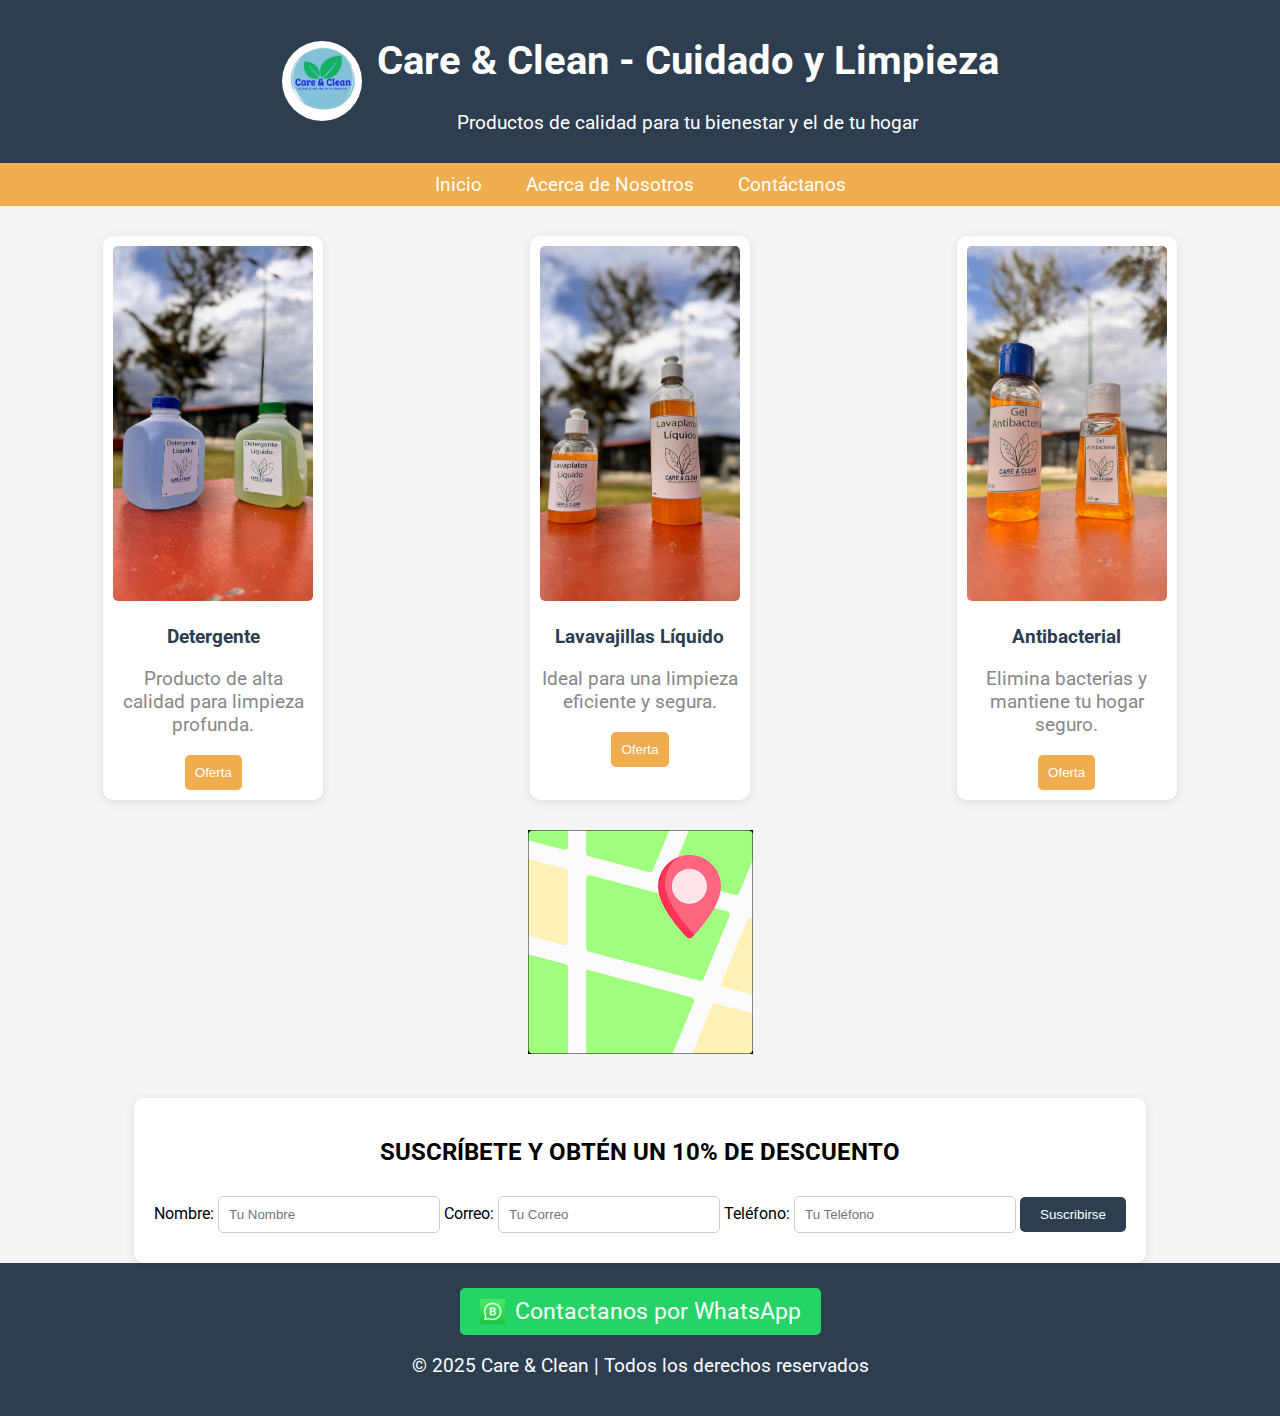
<file: index.html>
<!DOCTYPE html>
<html lang="es">
<head>
    <meta charset="UTF-8">
    <meta name="viewport" content="width=device-width, initial-scale=1.0">
    <title>Care & Clean - Cuidado y Limpieza</title>
    <link href="https://fonts.googleapis.com/css2?family=Roboto:wght@300;400;500;700&display=swap" rel="stylesheet">
    <style>
        body {
            font-family: 'Roboto', sans-serif;
            margin: 0;
            padding: 0;
            background-color: #f5f5f5;
        }
        header {
            background-color: #2d3e50;
            color: white;
            padding: 10px 20px;
            text-align: center;
            display: flex;
            justify-content: center;
            align-items: center;
            animation: fadeIn 2s ease-out;
        }
        .logo-container {
            width: 80px;
            height: 80px;
            border-radius: 50%;
            overflow: hidden;
            margin-right: 15px;
            animation: slideIn 1.5s ease-out;
        }
        .logo-container img {
            width: 100%;
            height: 100%;
            object-fit: cover;
        }
        h1 {
            font-size: 2.5em;
            animation: fadeInUp 1.5s ease-out;
        }
        p {
            margin-top: 5px;
            font-size: 1.2em;
            animation: fadeInUp 2s ease-out;
        }
        nav {
            background-color: #f0ad4e;
            padding: 10px 0;
            text-align: center;
            animation: slideIn 2s ease-out;
        }
        nav a {
            color: white;
            text-decoration: none;
            margin: 0 20px;
            font-size: 1.2em;
            animation: bounceIn 2s ease-out;
        }
        nav a:hover {
            text-decoration: underline;
        }
        .catalogo {
            display: flex;
            justify-content: space-around;
            flex-wrap: wrap;
            margin: 20px 0;
            animation: fadeIn 2s ease-out;
        }
        .producto {
            background-color: white;
            padding: 10px;
            border-radius: 10px;
            width: 200px;
            box-shadow: 0 2px 10px rgba(0, 0, 0, 0.1);
            text-align: center;
            margin: 10px;
            animation: fadeInUp 1s ease-out;
        }
        .producto img {
            width: 100%;
            border-radius: 5px;
            animation: bounceIn 1.5s ease-out;
        }
        .producto h3 {
            color: #2d3e50;
            font-size: 1.2em;
        }
        .producto p {
            color: #888;
        }
        .cta {
            background-color: #f0ad4e;
            color: white;
            padding: 10px;
            border: none;
            border-radius: 5px;
            cursor: pointer;
            animation: fadeInUp 2s ease-out;
        }
        .cta:hover {
            background-color: #ec971f;
        }
        .detalles {
            display: none;
            background-color: #f9f9f9;
            border: 1px solid #ccc;
            border-radius: 5px;
            padding: 10px;
            margin-top: 10px;
            font-size: 0.9em;
            color: #333;
            text-align: left;
            animation: fadeInUp 2s ease-out;
        }
        .pie-de-pagina {
            text-align: center;
            background-color: #2d3e50;
            color: white;
            padding: 20px;
            animation: fadeIn 2s ease-out;
        }
        .suscripcion-container {
            display: flex;
            justify-content: center;
            margin-top: 40px;
            animation: fadeInUp 2s ease-out;
        }
        .suscripcion-box {
            background-color: white;
            padding: 20px;
            border-radius: 10px;
            box-shadow: 0 2px 10px rgba(0, 0, 0, 0.1);
            text-align: center;
            animation: slideIn 2s ease-out;
        }
        .suscripcion-box input {
            padding: 10px;
            margin: 10px 0;
            width: 200px;
            border-radius: 5px;
            border: 1px solid #ccc;
        }
        .suscripcion-box button {
            background-color: #2d3e50;
            color: white;
            padding: 10px 20px;
            border: none;
            border-radius: 5px;
            cursor: pointer;
        }
        .whatsapp-btn {
            background-color: #25d366;
            color: white;
            padding: 10px 20px;
            border: none;
            border-radius: 5px;
            display: inline-flex;
            align-items: center;
            font-size: 1.2em;
            text-decoration: none;
            animation: fadeInUp 2s ease-out;
        }
        .whatsapp-btn img {
            width: 25px;
            margin-right: 10px;
        }
        /* Animación de desvanecimiento */
        @keyframes fadeIn {
            0% {
                opacity: 0;
                transform: translateY(20px);
            }
            100% {
                opacity: 1;
                transform: translateY(0);
            }
        }
        /* Animación de entrada de lado */
        @keyframes slideIn {
            0% {
                transform: translateX(-50px);
                opacity: 0;
            }
            100% {
                transform: translateX(0);
                opacity: 1;
            }
        }
        /* Animación de rebote */
        @keyframes bounceIn {
            0% {
                transform: scale(0.5);
                opacity: 0;
            }
            60% {
                transform: scale(1.2);
            }
            100% {
                transform: scale(1);
                opacity: 1;
            }
        }
        /* Animación para el botón de contacto */
        @keyframes fadeInUp {
            0% {
                opacity: 0;
                transform: translateY(20px);
            }
            100% {
                opacity: 1;
                transform: translateY(0);
            }
        }
        .image-container {
            display: flex;
            justify-content: center; /* Centra la imagen */
            margin-top: 20px;
        }
    </style>
</head>
<body>

<header>
    <div class="logo-container">
        <img src="logo_empresa.jpg" alt="Logo de Care & Clean">
    </div>
    <div>
        <h1>Care & Clean - Cuidado y Limpieza</h1>
        <p>Productos de calidad para tu bienestar y el de tu hogar</p>
    </div>
</header>

<nav>
    <a href="#inicio">Inicio</a>
    <a href="acerca de nosotros.html">Acerca de Nosotros</a>
    <a href="#contacto">Contáctanos</a>
</nav>

<div id="inicio" class="catalogo">
    <div class="producto">
        <img src="detergente.jpg" alt="Detergente">
        <h3>Detergente</h3>
        <p>Producto de alta calidad para limpieza profunda.</p>
        <button class="cta" onclick="toggleDetalles('detergente')">Oferta</button>
        <div id="detergente" class="detalles">
            <p><strong>1 LITRO:</strong> 2 UNDS PVP = $3,00</p>
        </div>
    </div>
    <div class="producto">
        <img src="lavavajillas.jpg" alt="Lavavajillas">
        <h3>Lavavajillas Líquido</h3>
        <p>Ideal para una limpieza eficiente y segura.</p>
        <button class="cta" onclick="toggleDetalles('lavavajillas')">Oferta</button>
        <div id="lavavajillas" class="detalles">
            <p><strong>250 ML:</strong> 8 UNDS PVP = $1,25</p>
            <p><strong>500 ML:</strong> 3 UNDS PVP = $1,75</p>
        </div>
    </div>
    <div class="producto">
        <img src="gel_antibacterial.jpg" alt="Antibacterial">
        <h3>Antibacterial</h3>
        <p>Elimina bacterias y mantiene tu hogar seguro.</p>
        <button class="cta" onclick="toggleDetalles('antibacterial')">Oferta</button>
        <div id="antibacterial" class="detalles">
            <p><strong>40 ML:</strong> 10 UNDS PVP = $1,00</p>
            <p><strong>60 ML:</strong> 6 UNDS PVP = $1,25</p>
        </div>
    </div>
</div>

<div class="image-container">
    <a href="SQL.html">
        <img src="ubicacion.png" alt="Imagen de Ubicación">
    </a>
</div>

<div class="suscripcion-container">
    <div class="suscripcion-box">
        <h2>SUSCRÍBETE Y OBTÉN UN 10% DE DESCUENTO</h2>
        <form id="formulario">
            <label for="nombre">Nombre:</label>
            <input type="text" id="nombre" placeholder="Tu Nombre" required>

            <label for="email">Correo:</label>
            <input type="email" id="email" placeholder="Tu Correo" required>

            <label for="telefono">Teléfono:</label>
            <input type="tel" id="telefono" placeholder="Tu Teléfono" required>

            <button type="submit">Suscribirse</button>
        </form>
    </div>
</div>

<script>
document.addEventListener('DOMContentLoaded', function() {  
const formulario = document.getElementById('formulario');

formulario.addEventListener("submit", (e) => {
        e.preventDefault();
        
        let data = {
            nombre: document.getElementById("nombre").value,
            email: document.getElementById("email").value,
            telefono: document.getElementById("telefono").value
        };

        fetch("https://api.sheetbest.com/sheets/96934f59-3077-41c8-aadd-1b2429acdcf4", {
            method: "POST",
mode: 'cors',
            body: JSON.stringify(data),
            headers: { "Content-Type": "application/json" }
        })
        .then(response => response.text())
        .then(data => {
            alert("¡Registrado con éxito!");
        })
        .catch(error => console.error("Error:", error));
    });
});
</script>




<div class="pie-de-pagina" id="contacto">
    <p><a class="whatsapp-btn" href="https://wa.me/593997643733" target="_blank">
        <img src="whatsapp-icon.png" alt="WhatsApp"> Contactanos por WhatsApp
    </a></p>
    <p>© 2025 Care & Clean | Todos los derechos reservados</p>
</div>

<script>
    function toggleDetalles(id) {
        const detalles = document.getElementById(id);
        if (detalles.style.display === "none" || detalles.style.display === "") {
            detalles.style.display = "block";
        } else {
            detalles.style.display = "none";
        }
    }
</script>

</body>
</html>
</file>
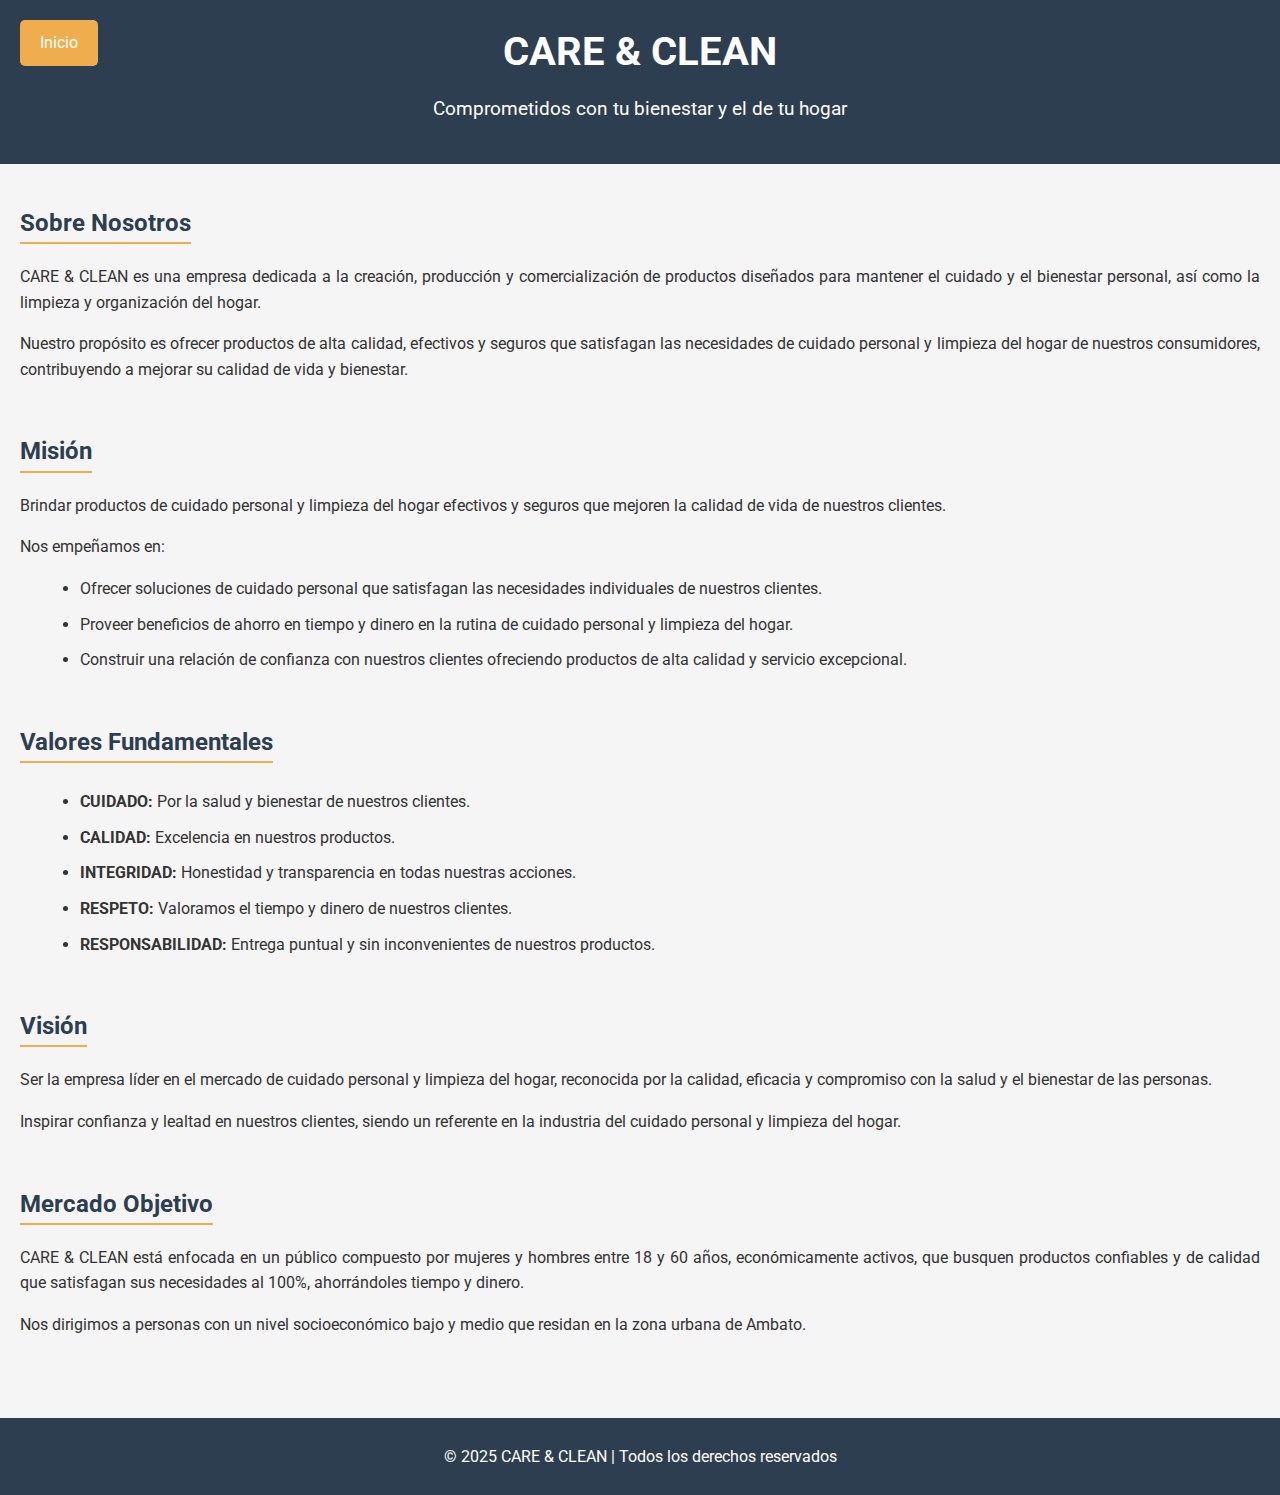
<file: acerca de nosotros.html>
<!DOCTYPE html>
<html lang="es">
<head>
    <meta charset="UTF-8">
    <meta name="viewport" content="width=device-width, initial-scale=1.0">
    <title>Acerca de Nosotros - Care & Clean</title>
    <link href="https://fonts.googleapis.com/css2?family=Roboto:wght@300;400;500;700&display=swap" rel="stylesheet">
    <style>
        body {
            font-family: 'Roboto', sans-serif;
            margin: 0;
            padding: 0;
            background-color: #f5f5f5;
            color: #333;
            line-height: 1.6;
        }
        header {
            background-color: #2d3e50;
            color: white;
            padding: 20px;
            position: relative;
            text-align: center;
        }
        header h1 {
            margin: 0;
            font-size: 2.5em;
        }
        header p {
            margin-top: 10px;
            font-size: 1.2em;
        }
        .btn-inicio {
            position: absolute;
            top: 20px;
            left: 20px;
            background-color: #f0ad4e;
            color: white;
            padding: 10px 20px;
            border: none;
            border-radius: 5px;
            font-size: 1em;
            text-decoration: none;
            cursor: pointer;
        }
        .btn-inicio:hover {
            background-color: #ec971f;
        }
        main {
            padding: 20px;
        }
        section {
            margin-bottom: 30px;
        }
        section h2 {
            color: #2d3e50;
            border-bottom: 2px solid #f0ad4e;
            display: inline-block;
            margin-bottom: 10px;
        }
        section p {
            margin-top: 10px;
            text-align: justify;
        }
        ul {
            list-style-type: disc;
            margin-left: 20px;
        }
        ul li {
            margin-bottom: 10px;
        }
        footer {
            background-color: #2d3e50;
            color: white;
            text-align: center;
            padding: 10px;
            margin-top: 30px;
        }
    </style>
</head>
<body>
    <header>
        <a href="index.html" class="btn-inicio">Inicio</a>
        <h1>CARE & CLEAN</h1>
        <p>Comprometidos con tu bienestar y el de tu hogar</p>
    </header>
    <main>
        <section>
            <h2>Sobre Nosotros</h2>
            <p>CARE & CLEAN es una empresa dedicada a la creación, producción y comercialización de productos diseñados para mantener el cuidado y el bienestar personal, así como la limpieza y organización del hogar.</p>
            <p>Nuestro propósito es ofrecer productos de alta calidad, efectivos y seguros que satisfagan las necesidades de cuidado personal y limpieza del hogar de nuestros consumidores, contribuyendo a mejorar su calidad de vida y bienestar.</p>
        </section>
        <section>
            <h2>Misión</h2>
            <p>Brindar productos de cuidado personal y limpieza del hogar efectivos y seguros que mejoren la calidad de vida de nuestros clientes.</p>
            <p>Nos empeñamos en:</p>
            <ul>
                <li>Ofrecer soluciones de cuidado personal que satisfagan las necesidades individuales de nuestros clientes.</li>
                <li>Proveer beneficios de ahorro en tiempo y dinero en la rutina de cuidado personal y limpieza del hogar.</li>
                <li>Construir una relación de confianza con nuestros clientes ofreciendo productos de alta calidad y servicio excepcional.</li>
            </ul>
        </section>
        <section>
            <h2>Valores Fundamentales</h2>
            <ul>
                <li><strong>CUIDADO:</strong> Por la salud y bienestar de nuestros clientes.</li>
                <li><strong>CALIDAD:</strong> Excelencia en nuestros productos.</li>
                <li><strong>INTEGRIDAD:</strong> Honestidad y transparencia en todas nuestras acciones.</li>
                <li><strong>RESPETO:</strong> Valoramos el tiempo y dinero de nuestros clientes.</li>
                <li><strong>RESPONSABILIDAD:</strong> Entrega puntual y sin inconvenientes de nuestros productos.</li>
            </ul>
        </section>
        <section>
            <h2>Visión</h2>
            <p>Ser la empresa líder en el mercado de cuidado personal y limpieza del hogar, reconocida por la calidad, eficacia y compromiso con la salud y el bienestar de las personas.</p>
            <p>Inspirar confianza y lealtad en nuestros clientes, siendo un referente en la industria del cuidado personal y limpieza del hogar.</p>
        </section>
        <section>
            <h2>Mercado Objetivo</h2>
            <p>CARE & CLEAN está enfocada en un público compuesto por mujeres y hombres entre 18 y 60 años, económicamente activos, que busquen productos confiables y de calidad que satisfagan sus necesidades al 100%, ahorrándoles tiempo y dinero.</p>
            <p>Nos dirigimos a personas con un nivel socioeconómico bajo y medio que residan en la zona urbana de Ambato.</p>
        </section>
    </main>
    <footer>
        <p>&copy; 2025 CARE & CLEAN | Todos los derechos reservados</p>
    </footer>
</body>
</html>
</file>
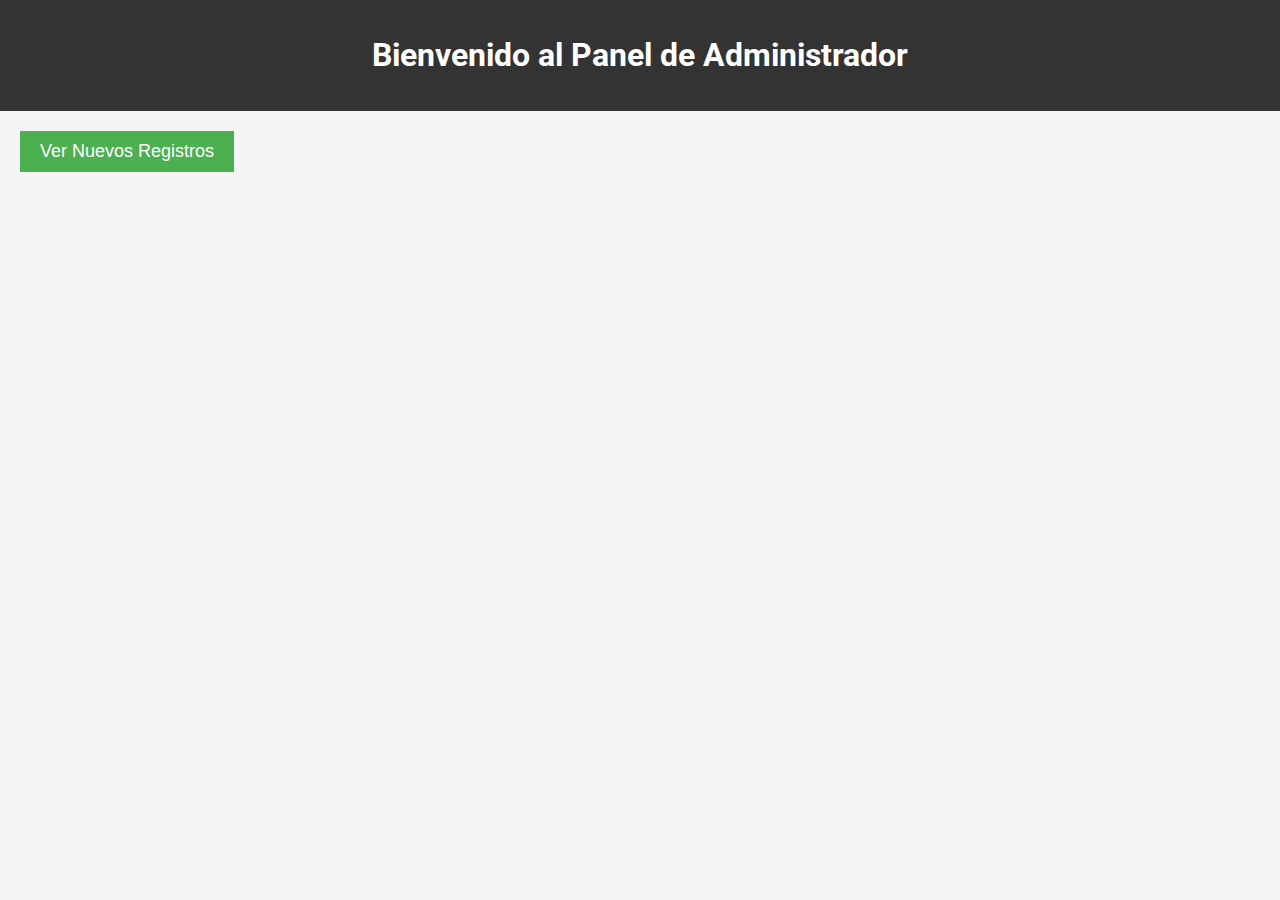
<file: admin.html>
<!DOCTYPE html>
<html lang="es">
<head>
    <meta charset="UTF-8">
    <meta name="viewport" content="width=device-width, initial-scale=1.0">
    <title>Admin - Registros de Suscriptores</title>
    <link href="https://fonts.googleapis.com/css2?family=Roboto:wght@300;400;500;700&display=swap" rel="stylesheet">
    <style>
        body {
            font-family: 'Roboto', sans-serif;
            background-color: #f5f5f5;
            margin: 0;
            padding: 0;
        }

        header {
            background-color: #333;
            color: #fff;
            padding: 15px;
            text-align: center;
        }

        .admin-container {
            padding: 20px;
        }

        .button {
            background-color: #4CAF50;
            color: white;
            padding: 10px 20px;
            border: none;
            cursor: pointer;
            font-size: 18px;
            margin-bottom: 20px;
        }

        .button:hover {
            background-color: #45a049;
        }

        table {
            width: 100%;
            border-collapse: collapse;
            margin-top: 20px;
        }

        th, td {
            padding: 12px;
            text-align: left;
            border: 1px solid #ddd;
        }

        th {
            background-color: #4CAF50;
            color: white;
        }

        td {
            background-color: #f9f9f9;
        }

        tr:hover {
            background-color: #f1f1f1;
        }
    </style>
</head>
<body>

<header>
    <h1>Bienvenido al Panel de Administrador</h1>
</header>

<div class="admin-container">
    <button class="button" onclick="mostrarRegistros()">Ver Nuevos Registros</button>

    <div id="registros" style="display:none;">
        <h2>Lista de Suscriptores</h2>
        <table>
            <thead>
                <tr>
                    <th>Nombre</th>
                    <th>Correo</th>
                    <th>Celular</th>
                </tr>
            </thead>
            <tbody id="tabla-registros">
                <!-- Aquí se cargarán los registros -->
            </tbody>
        </table>
    </div>
</div>

<script>
    function mostrarRegistros() {
        var registrosDiv = document.getElementById("registros");
        registrosDiv.style.display = "block";

        // Hacer una solicitud AJAX para obtener los registros desde el servidor
        fetch("obtener_registros.php")
            .then(response => response.json())
            .then(data => {
                var tabla = document.getElementById("tabla-registros");
                tabla.innerHTML = ""; // Limpiar la tabla antes de mostrar nuevos registros

                // Si hay registros, los mostramos
                if (data.length > 0) {
                    data.forEach(function(registro) {
                        var row = document.createElement("tr");
                        row.innerHTML = `<td>${registro.nombre_c}</td><td>${registro.correo_c}</td><td>${registro.celular_c}</td>`;
                        tabla.appendChild(row);
                    });
                } else {
                    var row = document.createElement("tr");
                    row.innerHTML = "<td colspan='3'>No hay registros.</td>";
                    tabla.appendChild(row);
                }
            })
            .catch(error => {
                console.error("Error al obtener los registros:", error);
            });
    }
</script>

</body>
</html>
</file>
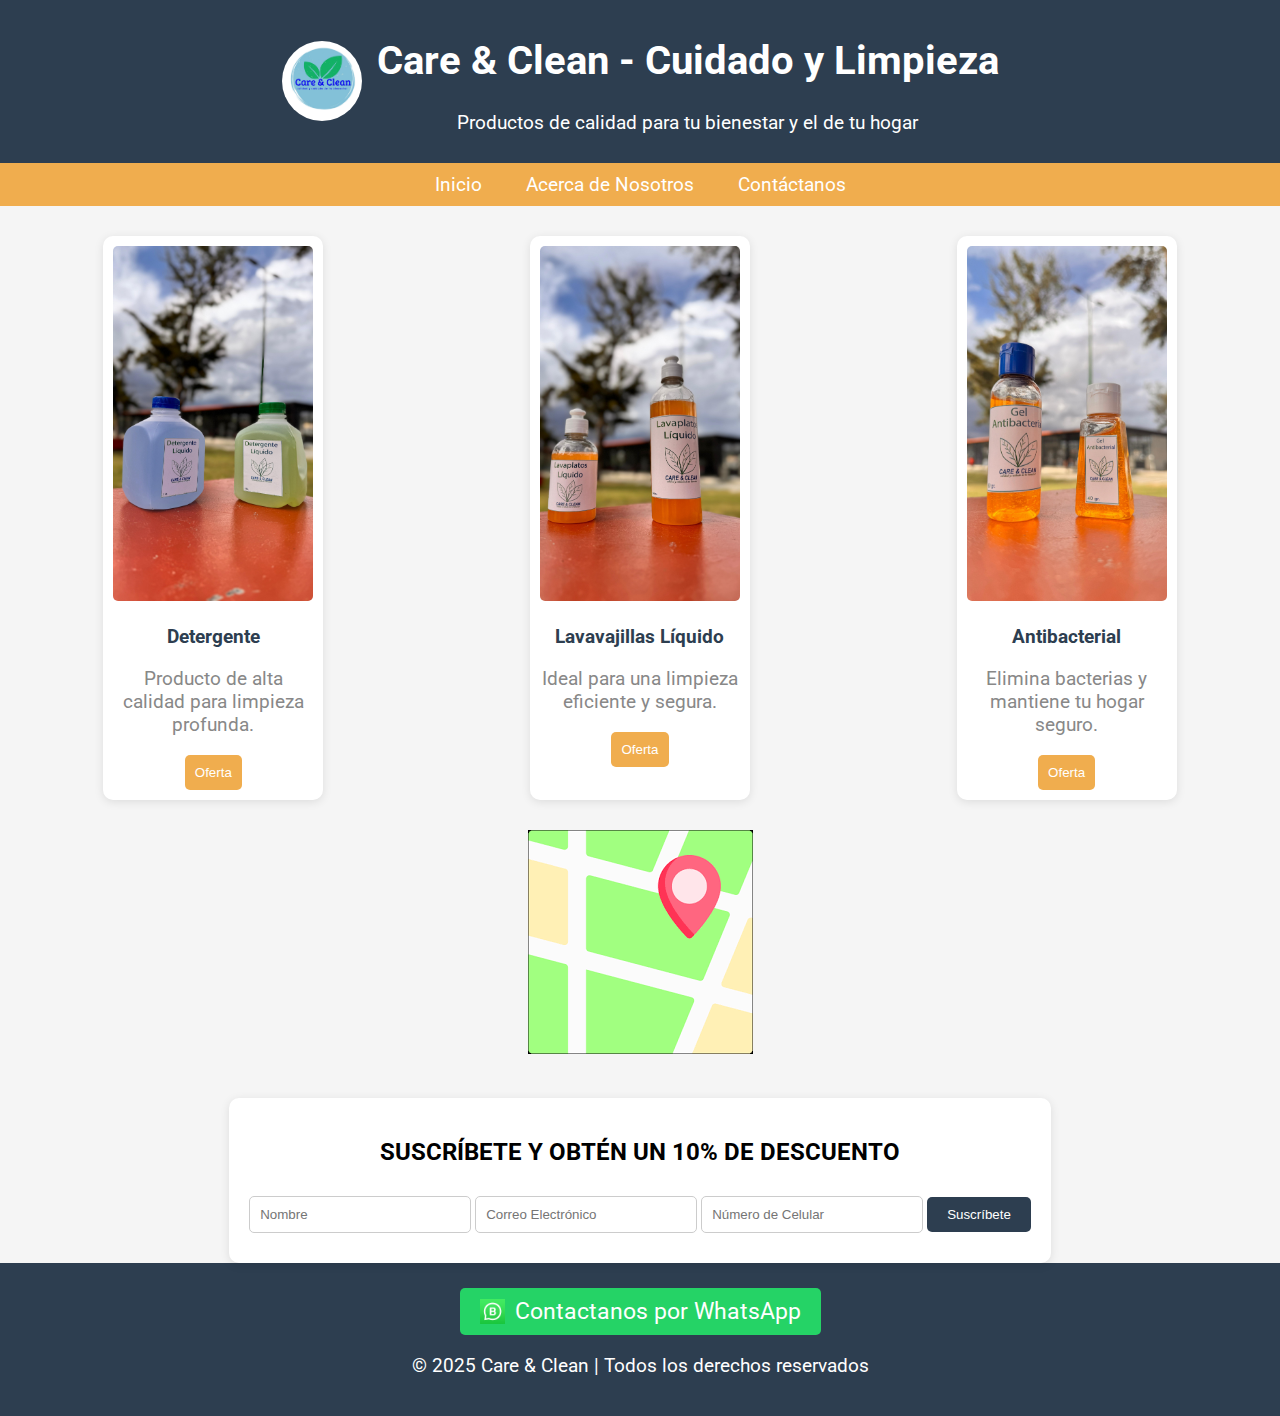
<file: principal.html>
<!DOCTYPE html>
<html lang="es">
<head>
    <meta charset="UTF-8">
    <meta name="viewport" content="width=device-width, initial-scale=1.0">
    <title>Care & Clean - Cuidado y Limpieza</title>
    <link href="https://fonts.googleapis.com/css2?family=Roboto:wght@300;400;500;700&display=swap" rel="stylesheet">
    <style>
        body {
            font-family: 'Roboto', sans-serif;
            margin: 0;
            padding: 0;
            background-color: #f5f5f5;
        }
        header {
            background-color: #2d3e50;
            color: white;
            padding: 10px 20px;
            text-align: center;
            display: flex;
            justify-content: center;
            align-items: center;
            animation: fadeIn 2s ease-out;
        }
        .logo-container {
            width: 80px;
            height: 80px;
            border-radius: 50%;
            overflow: hidden;
            margin-right: 15px;
            animation: slideIn 1.5s ease-out;
        }
        .logo-container img {
            width: 100%;
            height: 100%;
            object-fit: cover;
        }
        h1 {
            font-size: 2.5em;
            animation: fadeInUp 1.5s ease-out;
        }
        p {
            margin-top: 5px;
            font-size: 1.2em;
            animation: fadeInUp 2s ease-out;
        }
        nav {
            background-color: #f0ad4e;
            padding: 10px 0;
            text-align: center;
            animation: slideIn 2s ease-out;
        }
        nav a {
            color: white;
            text-decoration: none;
            margin: 0 20px;
            font-size: 1.2em;
            animation: bounceIn 2s ease-out;
        }
        nav a:hover {
            text-decoration: underline;
        }
        .catalogo {
            display: flex;
            justify-content: space-around;
            flex-wrap: wrap;
            margin: 20px 0;
            animation: fadeIn 2s ease-out;
        }
        .producto {
            background-color: white;
            padding: 10px;
            border-radius: 10px;
            width: 200px;
            box-shadow: 0 2px 10px rgba(0, 0, 0, 0.1);
            text-align: center;
            margin: 10px;
            animation: fadeInUp 1s ease-out;
        }
        .producto img {
            width: 100%;
            border-radius: 5px;
            animation: bounceIn 1.5s ease-out;
        }
        .producto h3 {
            color: #2d3e50;
            font-size: 1.2em;
        }
        .producto p {
            color: #888;
        }
        .cta {
            background-color: #f0ad4e;
            color: white;
            padding: 10px;
            border: none;
            border-radius: 5px;
            cursor: pointer;
            animation: fadeInUp 2s ease-out;
        }
        .cta:hover {
            background-color: #ec971f;
        }
        .detalles {
            display: none;
            background-color: #f9f9f9;
            border: 1px solid #ccc;
            border-radius: 5px;
            padding: 10px;
            margin-top: 10px;
            font-size: 0.9em;
            color: #333;
            text-align: left;
            animation: fadeInUp 2s ease-out;
        }
        .pie-de-pagina {
            text-align: center;
            background-color: #2d3e50;
            color: white;
            padding: 20px;
            animation: fadeIn 2s ease-out;
        }
        .suscripcion-container {
            display: flex;
            justify-content: center;
            margin-top: 40px;
            animation: fadeInUp 2s ease-out;
        }
        .suscripcion-box {
            background-color: white;
            padding: 20px;
            border-radius: 10px;
            box-shadow: 0 2px 10px rgba(0, 0, 0, 0.1);
            text-align: center;
            animation: slideIn 2s ease-out;
        }
        .suscripcion-box input {
            padding: 10px;
            margin: 10px 0;
            width: 200px;
            border-radius: 5px;
            border: 1px solid #ccc;
        }
        .suscripcion-box button {
            background-color: #2d3e50;
            color: white;
            padding: 10px 20px;
            border: none;
            border-radius: 5px;
            cursor: pointer;
        }
        .whatsapp-btn {
            background-color: #25d366;
            color: white;
            padding: 10px 20px;
            border: none;
            border-radius: 5px;
            display: inline-flex;
            align-items: center;
            font-size: 1.2em;
            text-decoration: none;
            animation: fadeInUp 2s ease-out;
        }
        .whatsapp-btn img {
            width: 25px;
            margin-right: 10px;
        }
        /* Animación de desvanecimiento */
        @keyframes fadeIn {
            0% {
                opacity: 0;
                transform: translateY(20px);
            }
            100% {
                opacity: 1;
                transform: translateY(0);
            }
        }
        /* Animación de entrada de lado */
        @keyframes slideIn {
            0% {
                transform: translateX(-50px);
                opacity: 0;
            }
            100% {
                transform: translateX(0);
                opacity: 1;
            }
        }
        /* Animación de rebote */
        @keyframes bounceIn {
            0% {
                transform: scale(0.5);
                opacity: 0;
            }
            60% {
                transform: scale(1.2);
            }
            100% {
                transform: scale(1);
                opacity: 1;
            }
        }
        /* Animación para el botón de contacto */
        @keyframes fadeInUp {
            0% {
                opacity: 0;
                transform: translateY(20px);
            }
            100% {
                opacity: 1;
                transform: translateY(0);
            }
        }
        .image-container {
            display: flex;
            justify-content: center; /* Centra la imagen */
            margin-top: 20px;
        }
    </style>
</head>
<body>

<header>
    <div class="logo-container">
        <img src="logo_empresa.jpg" alt="Logo de Care & Clean">
    </div>
    <div>
        <h1>Care & Clean - Cuidado y Limpieza</h1>
        <p>Productos de calidad para tu bienestar y el de tu hogar</p>
    </div>
</header>

<nav>
    <a href="#inicio">Inicio</a>
    <a href="acerca de nosotros.html">Acerca de Nosotros</a>
    <a href="#contacto">Contáctanos</a>
</nav>

<div id="inicio" class="catalogo">
    <div class="producto">
        <img src="detergente.jpg" alt="Detergente">
        <h3>Detergente</h3>
        <p>Producto de alta calidad para limpieza profunda.</p>
        <button class="cta" onclick="toggleDetalles('detergente')">Oferta</button>
        <div id="detergente" class="detalles">
            <p><strong>1 LITRO:</strong> 2 UNDS PVP = $3,00</p>
        </div>
    </div>
    <div class="producto">
        <img src="lavavajillas.jpg" alt="Lavavajillas">
        <h3>Lavavajillas Líquido</h3>
        <p>Ideal para una limpieza eficiente y segura.</p>
        <button class="cta" onclick="toggleDetalles('lavavajillas')">Oferta</button>
        <div id="lavavajillas" class="detalles">
            <p><strong>250 ML:</strong> 8 UNDS PVP = $1,25</p>
            <p><strong>500 ML:</strong> 3 UNDS PVP = $1,75</p>
        </div>
    </div>
    <div class="producto">
        <img src="gel_antibacterial.jpg" alt="Antibacterial">
        <h3>Antibacterial</h3>
        <p>Elimina bacterias y mantiene tu hogar seguro.</p>
        <button class="cta" onclick="toggleDetalles('antibacterial')">Oferta</button>
        <div id="antibacterial" class="detalles">
            <p><strong>40 ML:</strong> 10 UNDS PVP = $1,00</p>
            <p><strong>60 ML:</strong> 6 UNDS PVP = $1,25</p>
        </div>
    </div>
</div>

<div class="image-container">
    <a href="SQL.html">
        <img src="ubicacion.png" alt="Imagen de Ubicación">
    </a>
</div>

<div class="suscripcion-container">
    <div class="suscripcion-box">
        <h2>SUSCRÍBETE Y OBTÉN UN 10% DE DESCUENTO</h2>
        <form action="suscripcion.php" method="POST">
            <input type="text" name="nombre" placeholder="Nombre" required>
            <input type="email" name="email" placeholder="Correo Electrónico" required>
            <input type="tel" name="telefono" placeholder="Número de Celular" required>
            <button type="submit">Suscríbete</button>
        </form>
    </div>
</div>

<div class="pie-de-pagina" id="contacto">
    <p><a class="whatsapp-btn" href="https://wa.me/593997643733" target="_blank">
        <img src="whatsapp-icon.png" alt="WhatsApp"> Contactanos por WhatsApp
    </a></p>
    <p>© 2025 Care & Clean | Todos los derechos reservados</p>
</div>

<script>
    function toggleDetalles(id) {
        const detalles = document.getElementById(id);
        if (detalles.style.display === "none" || detalles.style.display === "") {
            detalles.style.display = "block";
        } else {
            detalles.style.display = "none";
        }
    }
</script>

</body>
</html>
</file>
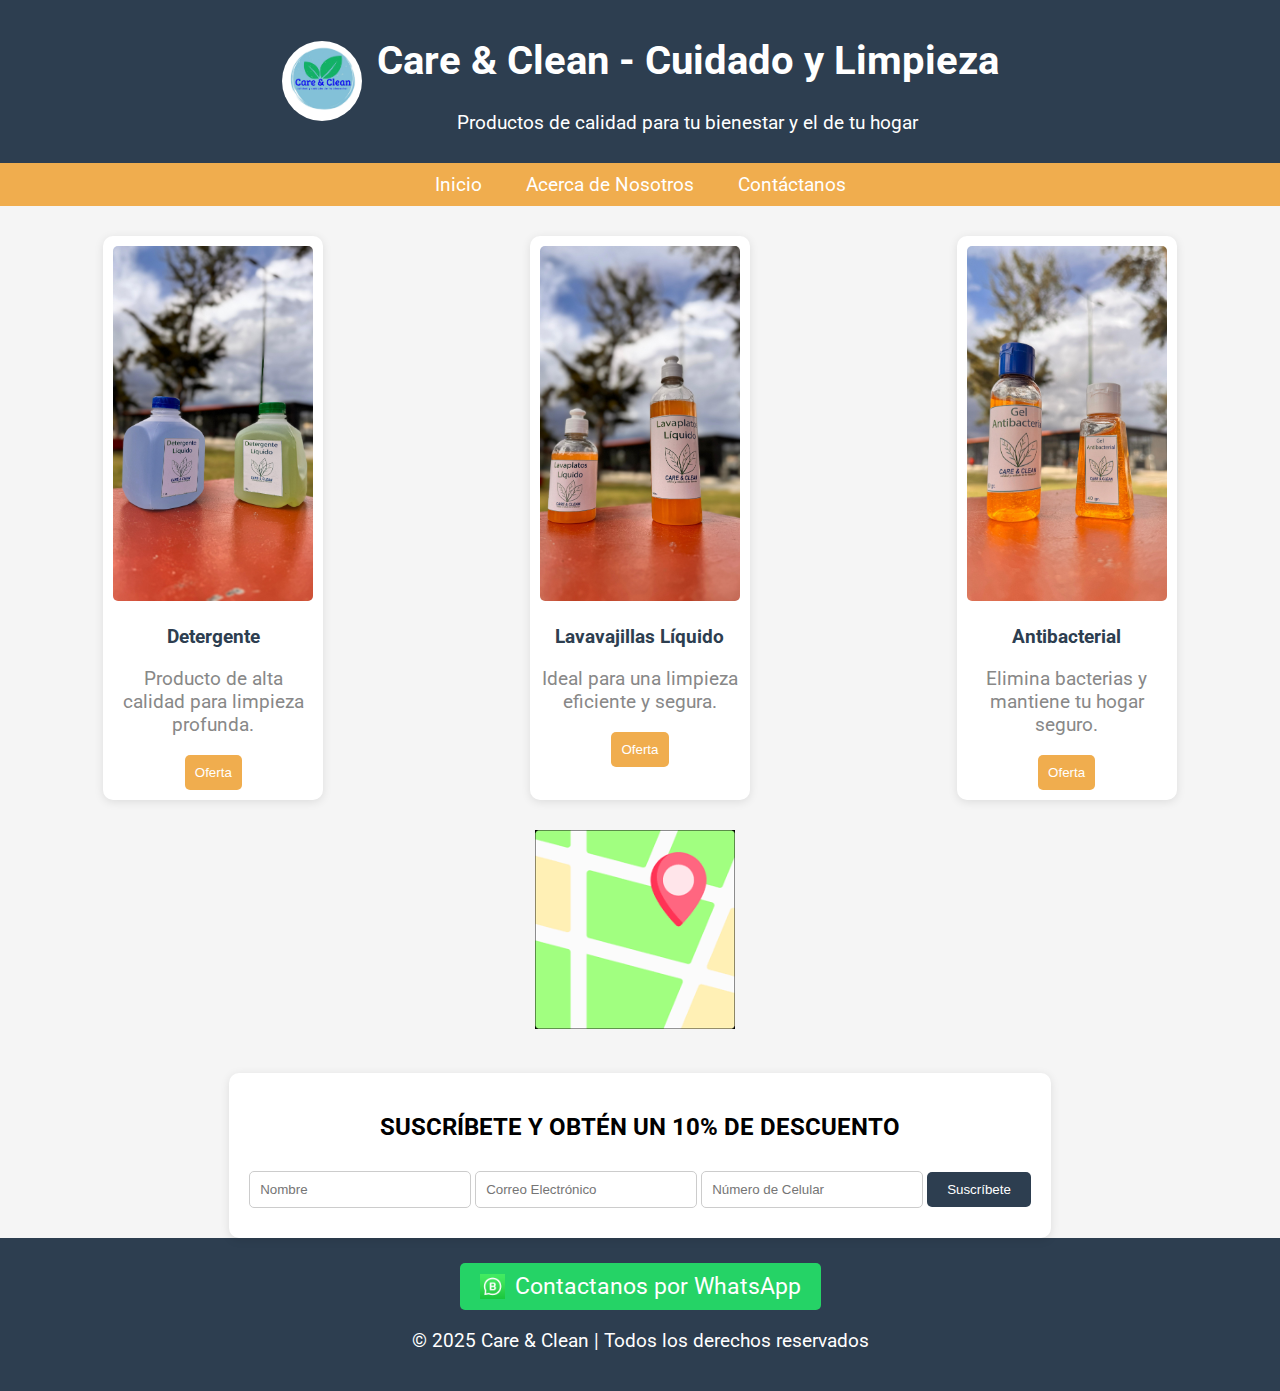
<file: principal11.html>
<!DOCTYPE html>
<html lang="es">
<head>
    <meta charset="UTF-8">
    <meta name="viewport" content="width=device-width, initial-scale=1.0">
    <title>Care & Clean - Cuidado y Limpieza</title>
    <link href="https://fonts.googleapis.com/css2?family=Roboto:wght@300;400;500;700&display=swap" rel="stylesheet">
    <style>
        body {
            font-family: 'Roboto', sans-serif;
            margin: 0;
            padding: 0;
            background-color: #f5f5f5;
        }
        header {
            background-color: #2d3e50;
            color: white;
            padding: 10px 20px;
            text-align: center;
            display: flex;
            justify-content: center;
            align-items: center;
        }
        .logo-container {
            width: 80px;
            height: 80px;
            border-radius: 50%;
            overflow: hidden;
            margin-right: 15px;
        }
        .logo-container img {
            width: 100%;
            height: 100%;
            object-fit: cover;
        }
        h1 {
            font-size: 2.5em;
        }
        p {
            margin-top: 5px;
            font-size: 1.2em;
        }
        nav {
            background-color: #f0ad4e;
            padding: 10px 0;
            text-align: center;
        }
        nav a {
            color: white;
            text-decoration: none;
            margin: 0 20px;
            font-size: 1.2em;
        }
        nav a:hover {
            text-decoration: underline;
        }
        .catalogo {
            display: flex;
            justify-content: space-around;
            flex-wrap: wrap;
            margin: 20px 0;
        }
        .producto {
            background-color: white;
            padding: 10px;
            border-radius: 10px;
            width: 200px;
            box-shadow: 0 2px 10px rgba(0, 0, 0, 0.1);
            text-align: center;
            margin: 10px;
        }
        .producto img {
            width: 100%;
            border-radius: 5px;
        }
        .producto h3 {
            color: #2d3e50;
            font-size: 1.2em;
        }
        .producto p {
            color: #888;
        }
        .cta {
            background-color: #f0ad4e;
            color: white;
            padding: 10px;
            border: none;
            border-radius: 5px;
            cursor: pointer;
        }
        .cta:hover {
            background-color: #ec971f;
        }
        .detalles {
            display: none;
            background-color: #f9f9f9;
            border: 1px solid #ccc;
            border-radius: 5px;
            padding: 10px;
            margin-top: 10px;
            font-size: 0.9em;
            color: #333;
            text-align: left;
        }
        .pie-de-pagina {
            text-align: center;
            background-color: #2d3e50;
            color: white;
            padding: 20px;
        }
        .suscripcion-container {
            display: flex;
            justify-content: center;
            margin-top: 40px;
        }
        .suscripcion-box {
            background-color: white;
            padding: 20px;
            border-radius: 10px;
            box-shadow: 0 2px 10px rgba(0, 0, 0, 0.1);
            text-align: center;
        }
        .suscripcion-box input {
            padding: 10px;
            margin: 10px 0;
            width: 200px;
            border-radius: 5px;
            border: 1px solid #ccc;
        }
        .suscripcion-box button {
            background-color: #2d3e50;
            color: white;
            padding: 10px 20px;
            border: none;
            border-radius: 5px;
            cursor: pointer;
        }
        .whatsapp-btn {
            background-color: #25d366;
            color: white;
            padding: 10px 20px;
            border: none;
            border-radius: 5px;
            display: inline-flex;
            align-items: center;
            font-size: 1.2em;
            text-decoration: none;
        }
        .whatsapp-btn img {
            width: 25px;
            margin-right: 10px;
        }
        /* Animación para la ubicación */
        .image-container {
            display: flex;
            justify-content: center;
            align-items: center;
            margin: 20px 0;
            animation: fadeIn 1s ease-out;
        }

        .image-container img {
            width: 100%;
            max-width: 200px; /* Ajusta según el tamaño deseado */
            margin-right: 10px;
        }

        .image-container h2 {
            font-size: 1.5em;
            color: #2d3e50;
        }

        /* Animación de desvanecimiento */
        @keyframes fadeIn {
            0% {
                opacity: 0;
                transform: translateY(20px);
            }
            100% {
                opacity: 1;
                transform: translateY(0);
            }
        }
    </style>
</head>
<body>

<header>
    <div class="logo-container">
        <img src="logo_empresa.jpg" alt="Logo de Care & Clean">
    </div>
    <div>
        <h1>Care & Clean - Cuidado y Limpieza</h1>
        <p>Productos de calidad para tu bienestar y el de tu hogar</p>
    </div>
</header>

<nav>
    <a href="#inicio">Inicio</a>
    <a href="acerca de nosotros.html">Acerca de Nosotros</a>
    <a href="#contacto">Contáctanos</a>
</nav>

<div id="inicio" class="catalogo">
    <div class="producto">
        <img src="detergente.jpg" alt="Detergente">
        <h3>Detergente</h3>
        <p>Producto de alta calidad para limpieza profunda.</p>
        <button class="cta" onclick="toggleDetalles('detergente')">Oferta</button>
        <div id="detergente" class="detalles">
            <p><strong>1 LITRO:</strong> 2 UNDS PVP = $3,00</p>
        </div>
    </div>
    <div class="producto">
        <img src="lavavajillas.jpg" alt="Lavavajillas">
        <h3>Lavavajillas Líquido</h3>
        <p>Ideal para una limpieza eficiente y segura.</p>
        <button class="cta" onclick="toggleDetalles('lavavajillas')">Oferta</button>
        <div id="lavavajillas" class="detalles">
            <p><strong>250 ML:</strong> 8 UNDS PVP = $1,25</p>
            <p><strong>500 ML:</strong> 3 UNDS PVP = $1,75</p>
        </div>
    </div>
    <div class="producto">
        <img src="gel_antibacterial.jpg" alt="Antibacterial">
        <h3>Antibacterial</h3>
        <p>Elimina bacterias y mantiene tu hogar seguro.</p>
        <button class="cta" onclick="toggleDetalles('antibacterial')">Oferta</button>
        <div id="antibacterial" class="detalles">
            <p><strong>40 ML:</strong> 10 UNDS PVP = $1,00</p>
            <p><strong>60 ML:</strong> 6 UNDS PVP = $1,25</p>
        </div>
    </div>
</div>

<div class="image-container">
    <a href="SQL.html">
        <img src="ubicacion.png" alt="Imagen 1">
        
    </a>
</div>

<div class="suscripcion-container">
    <div class="suscripcion-box">
        <h2>SUSCRÍBETE Y OBTÉN UN 10% DE DESCUENTO</h2>
        <form action="suscripcion.php" method="POST">
            <input type="text" name="nombre" placeholder="Nombre" required>
            <input type="email" name="email" placeholder="Correo Electrónico" required>
            <input type="tel" name="telefono" placeholder="Número de Celular" required>
            <button type="submit">Suscríbete</button>
        </form>
    </div>
</div>

<div class="pie-de-pagina" id="contacto">
    <p><a class="whatsapp-btn" href="https://wa.me/593997643733" target="_blank">
        <img src="whatsapp-icon.png" alt="WhatsApp"> Contactanos por WhatsApp
    </a></p>
    <p>© 2025 Care & Clean | Todos los derechos reservados</p>
</div>

<script>
    function toggleDetalles(id) {
        const detalles = document.getElementById(id);
        if (detalles.style.display === "none" || detalles.style.display === "") {
            detalles.style.display = "block";
        } else {
            detalles.style.display = "none";
        }
    }
</script>

</body>
</html>
</file>
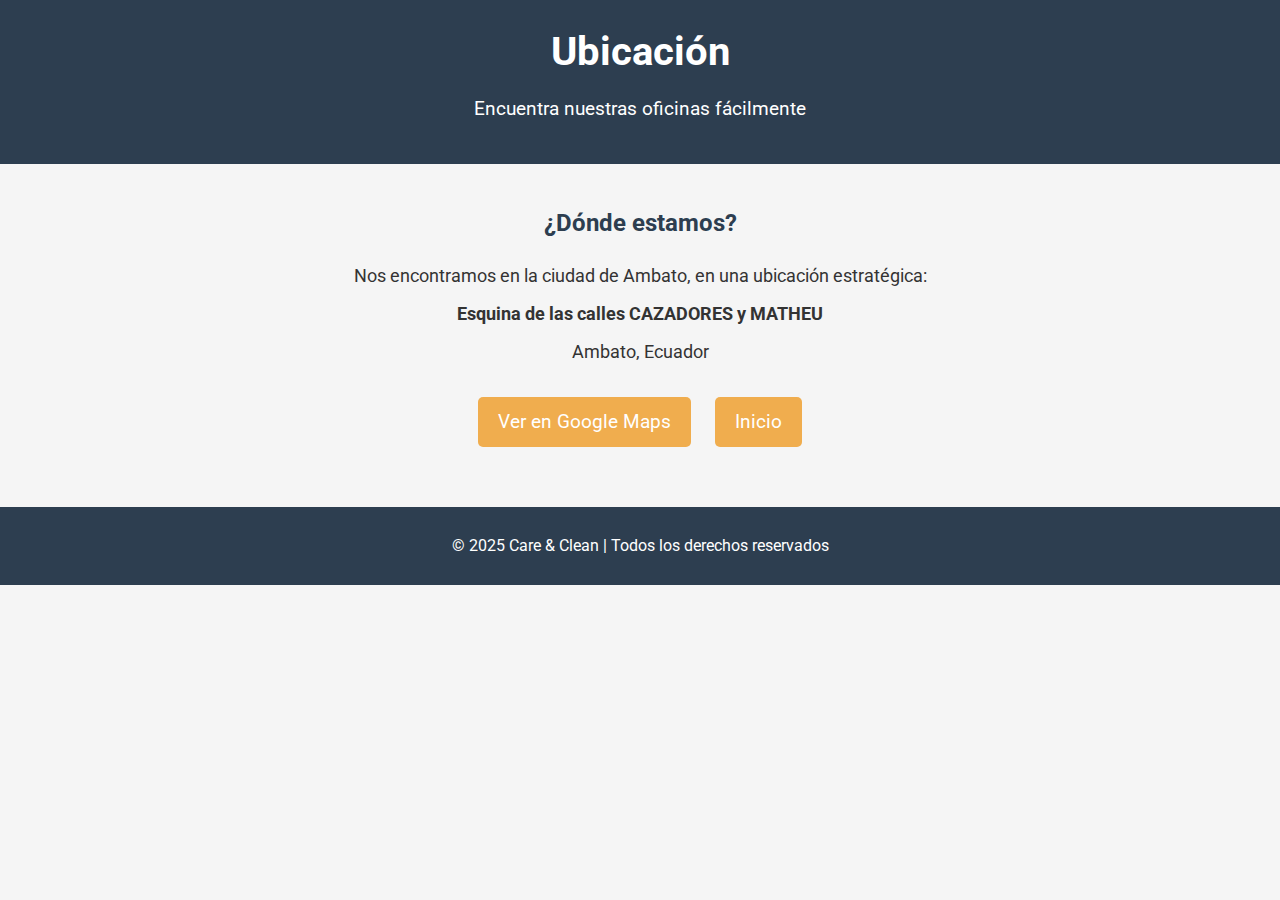
<file: SQL.html>
<!DOCTYPE html>
<html lang="es">
<head>
    <meta charset="UTF-8">
    <meta name="viewport" content="width=device-width, initial-scale=1.0">
    <title>Ubicación - Care & Clean</title>
    <link href="https://fonts.googleapis.com/css2?family=Roboto:wght@300;400;500;700&display=swap" rel="stylesheet">
    <style>
        body {
            font-family: 'Roboto', sans-serif;
            margin: 0;
            padding: 0;
            background-color: #f5f5f5;
            color: #333;
            line-height: 1.6;
        }
        header {
            background-color: #2d3e50;
            color: white;
            padding: 20px;
            text-align: center;
        }
        header h1 {
            margin: 0;
            font-size: 2.5em;
        }
        header p {
            margin-top: 10px;
            font-size: 1.2em;
        }
        main {
            padding: 20px;
            text-align: center;
        }
        main h2 {
            color: #2d3e50;
            margin-bottom: 20px;
        }
        main p {
            margin: 10px 0;
            font-size: 1.1em;
        }
        .button-container {
            margin-top: 20px;
        }
        .button-container a {
            display: inline-block;
            margin: 10px;
            background-color: #f0ad4e;
            color: white;
            padding: 10px 20px;
            text-decoration: none;
            font-size: 1.2em;
            border-radius: 5px;
            transition: background-color 0.3s;
        }
        .button-container a:hover {
            background-color: #ec971f;
        }
        footer {
            background-color: #2d3e50;
            color: white;
            text-align: center;
            padding: 10px;
            margin-top: 30px;
        }
    </style>
</head>
<body>
    <header>
        <h1>Ubicación</h1>
        <p>Encuentra nuestras oficinas fácilmente</p>
    </header>
    <main>
        <h2>¿Dónde estamos?</h2>
        <p>Nos encontramos en la ciudad de Ambato, en una ubicación estratégica:</p>
        <p><strong>Esquina de las calles CAZADORES y MATHEU</strong></p>
        <p>Ambato, Ecuador</p>
        <div class="button-container">
            <a href="https://maps.app.goo.gl/PgkvkntZW4P2q6gAA" target="_blank">Ver en Google Maps</a>
            <a href="index.html">Inicio</a>
        </div>
    </main>
    <footer>
        <p>&copy; 2025 Care & Clean | Todos los derechos reservados</p>
    </footer>
</body>
</html>
</file>
